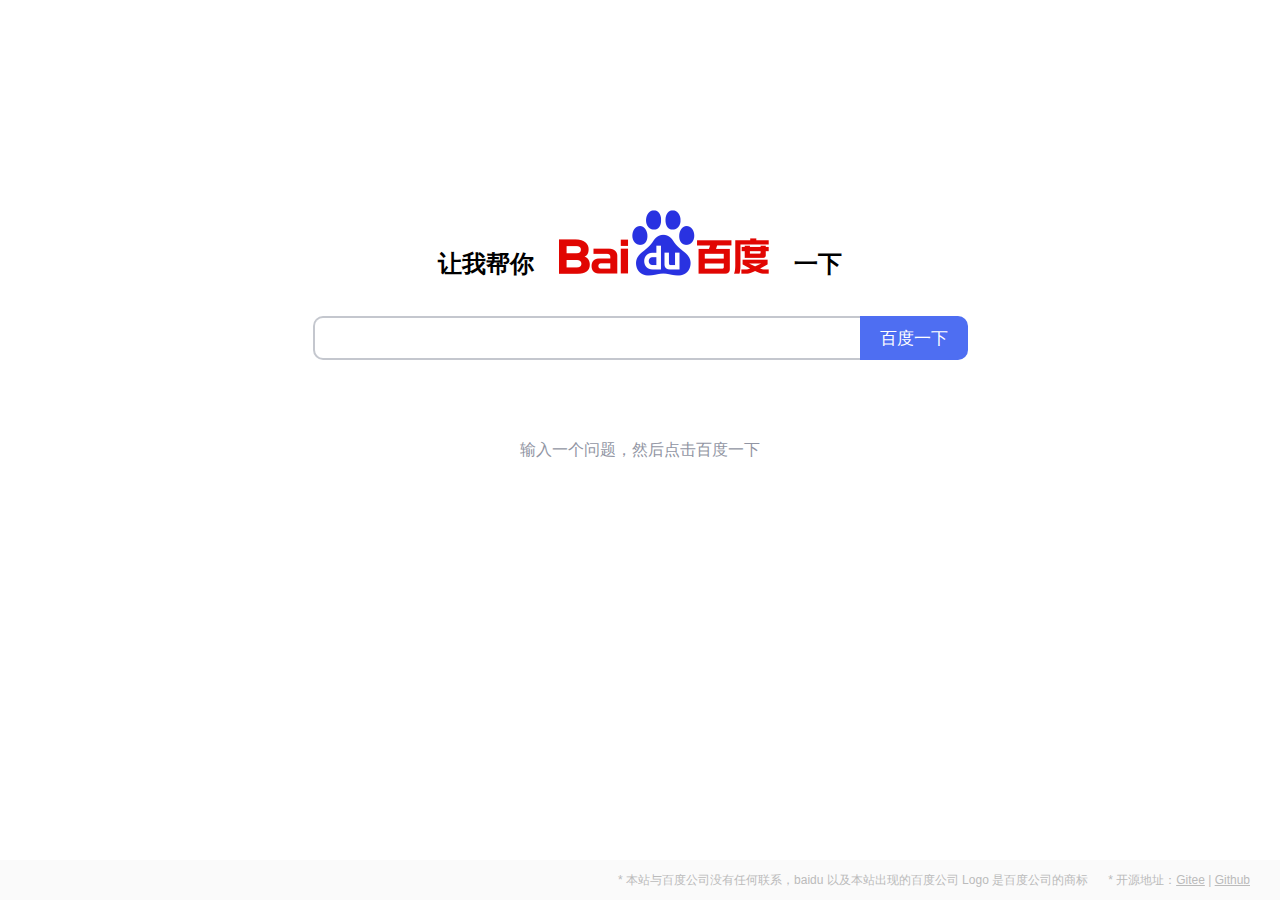
<file: index.html>
<!DOCTYPE html>
<html xmlns="http://www.w3.org/1999/xhtml">
<head>
    <meta charset="utf-8">
    <meta name="renderer" content="webkit">
    <meta http-equiv="X-UA-Compatible" content="IE=edge">
    <meta http-equiv="Cache-Control" content="no-transform">
    <meta http-equiv="Cache-Control" content="no-siteapp">
    <meta name="viewport" content="width=device-width, initial-scale=1">
    
    <title>让我帮你百度一下 | Let Me Baidu That For You</title>
    
    <link rel="shortcut icon" href="favicon.ico">
    <link rel="stylesheet" href="css/style.css" />
    
    <script src="js/jquery.min.js"></script>
    <script src="js/base64.min.js"></script>
    <script src="js/clipboard.min.js"></script>
    <script src="js/script.js"></script>
</head>
<body>
    <section id="search">
        <div class="search-header">
            <h2>
                <span class="let-me">让我帮你</span> 
                <img src="img/baidu_logo.png" alt="百度" title="让我帮你百度一下"> 
                <span class="for-you">一下</span>
            </h2>
        </div>
        
        <form id="search-form">
            <div class="search-form-group">
                <div class="search-form-input">
                    <input type="search" id="kw" maxlength="255" autocomplete="off" required>
                </div>
                <button id="search-submit">百度一下</button>
            </div>
        </form>
    </section>
    
    <section id="function">
        <p id="tips">输入一个问题，然后点击百度一下</p>
        <!--<button id="stop">快停下！我是自己人</button>-->
        
        
        <div id="output">
            <textarea id="url-output" rows="3" readonly></textarea>
            <div class="tool-btns">
                <button data-clipboard-target="#url-output">复制</button>
                <button id="preview">预览</button>
            </div>
        </div>
    </section>
    
    <footer id="footer">
        <!--
        <ul class="footer-left">
            <li><a href="#" target="_blank">链接1</a></li>
            <li><a href="#" target="_blank">链接2</a></li>
        </ul>-->
        
        <ul class="footer-right">
            <li>* 本站与百度公司没有任何联系，baidu 以及本站出现的百度公司 Logo 是百度公司的商标</li>
            <li>* 开源地址：<a href="https://gitee.com/wzh-team/let-me-baidu-that-for-you" target="_blank">Gitee</a> | <a href="https://github.com/wxs7655/Let-Me-Baidu-That-For-You" target="_blank">Github</a></li>
        </ul>
    </footer>
    
    <div id="arrow"></div>
</body>
</html>
</file>
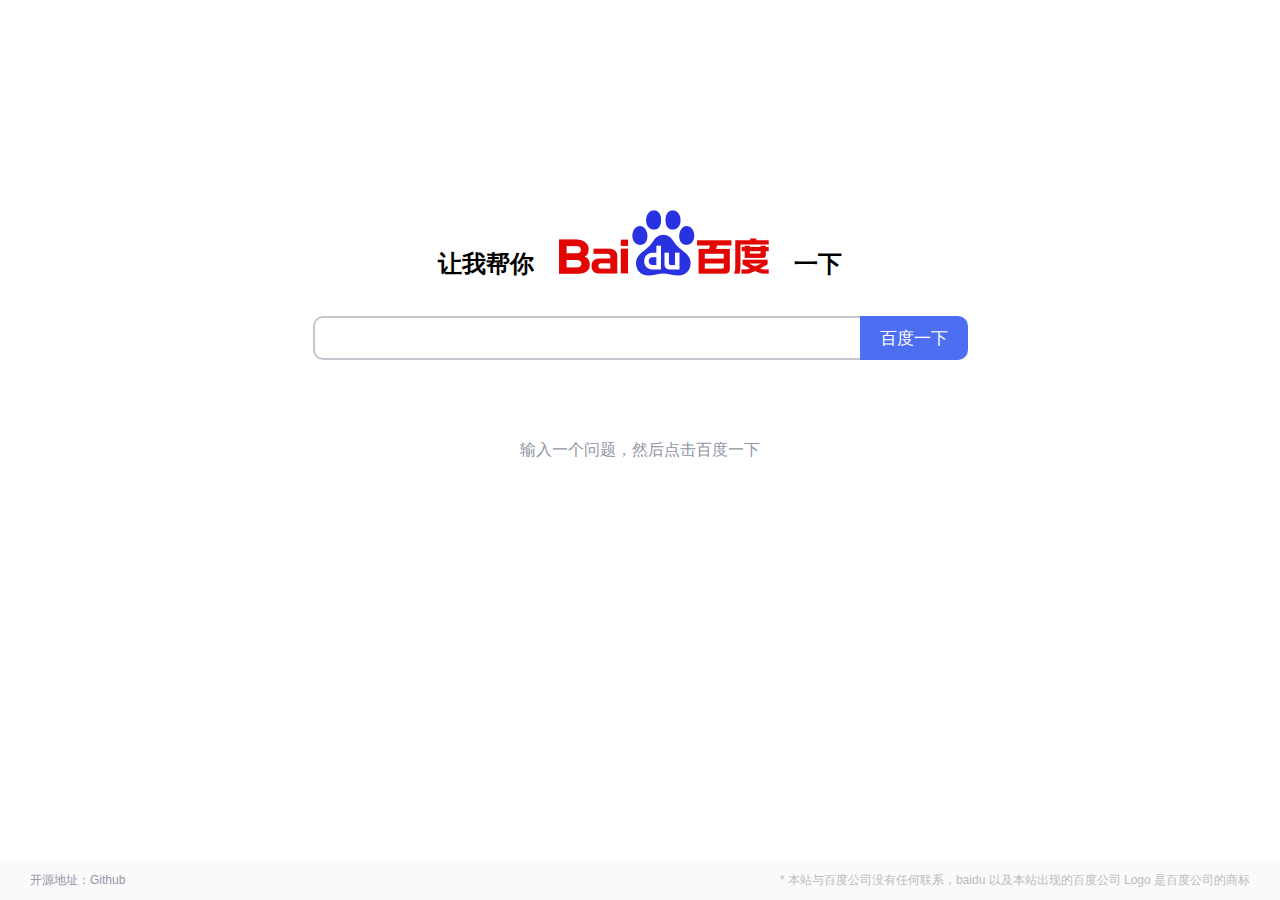
<file: baidu/index.html>
<!DOCTYPE html>
<html xmlns="http://www.w3.org/1999/xhtml">
<head>
    <meta charset="utf-8">
    <meta name="renderer" content="webkit">
    <meta http-equiv="X-UA-Compatible" content="IE=edge">
    <meta http-equiv="Cache-Control" content="no-transform">
    <meta http-equiv="Cache-Control" content="no-siteapp">
    <meta name="viewport" content="width=device-width, initial-scale=1">
    
    <title>让我帮你百度一下 | Let Me Baidu That For You</title>
    
    <link rel="shortcut icon" href="favicon.ico">
    <link rel="stylesheet" href="css/style.css" />
    
    <script src="js/jquery.min.js"></script>
    <script src="js/base64.min.js"></script>
    <script src="js/clipboard.min.js"></script>
    <script src="js/script.js"></script>
</head>
<body>
    <section id="search">
        <div class="search-header">
            <h2>
                <span class="let-me">让我帮你</span> 
                <img src="img/baidu_logo.png" alt="百度" title="让我帮你百度一下"> 
                <span class="for-you">一下</span>
            </h2>
        </div>
        
        <form id="search-form">
            <div class="search-form-group">
                <div class="search-form-input">
                    <input type="search" id="kw" maxlength="255" autocomplete="off" required>
                </div>
                <button id="search-submit">百度一下</button>
            </div>
        </form>
    </section>
    
    <section id="function">
        <p id="tips">输入一个问题，然后点击百度一下</p>
        <!--<button id="stop">快停下！我是自己人</button>-->
        
        
        <div id="output">
            <textarea id="url-output" rows="3" readonly></textarea>
            <div class="tool-btns">
                <button data-clipboard-target="#url-output">复制</button>
                <button id="preview">预览</button>
            </div>
        </div>
    </section>
    
    <footer id="footer">
        <ul class="footer-left">
            <!--<li><a href="#" target="_blank">链接1</a></li>-->
            <li>开源地址：<a href="https://github.com/WZH-Team/Let-Me-Search-That-For-You" target="_blank">Github</a></li>
        </ul>
        
        <ul class="footer-right">
            <li>* 本站与百度公司没有任何联系，baidu 以及本站出现的百度公司 Logo 是百度公司的商标</li>
        </ul>
    </footer>
    
    <div id="arrow"></div>
</body>
</html>
</file>
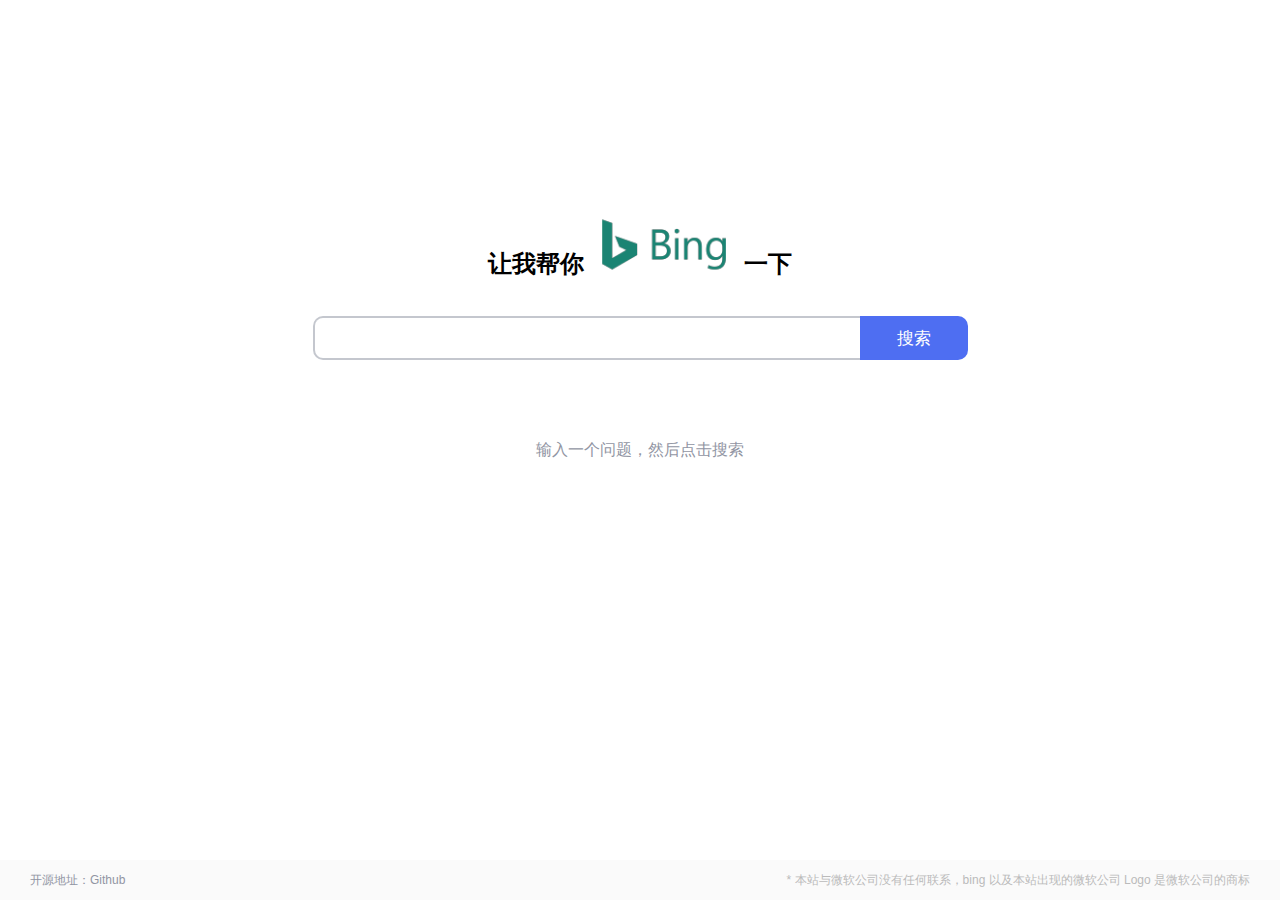
<file: bing/index.html>
<!DOCTYPE html>
<html xmlns="http://www.w3.org/1999/xhtml">
<head>
    <meta charset="utf-8">
    <meta name="renderer" content="webkit">
    <meta http-equiv="X-UA-Compatible" content="IE=edge">
    <meta http-equiv="Cache-Control" content="no-transform">
    <meta http-equiv="Cache-Control" content="no-siteapp">
    <meta name="viewport" content="width=device-width, initial-scale=1">
    
    <title>让我帮你必应一下 | Let Me Bing That For You</title>
    
    <link rel="shortcut icon" href="favicon.ico">
    <link rel="stylesheet" href="css/style.css" />
    
    <script src="js/jquery.min.js"></script>
    <script src="js/base64.min.js"></script>
    <script src="js/clipboard.min.js"></script>
    <script src="js/script.js"></script>
</head>
<body>
    <section id="search">
        <div class="search-header">
            <h2>
                <span class="let-me">让我帮你</span> 
                <img src="img/bing.png" alt="必应" title="让我帮你必应一下"> 
                <span class="for-you">一下</span>
            </h2>
        </div>
        
        <form id="search-form">
            <div class="search-form-group">
                <div class="search-form-input">
                    <input type="search" id="kw" maxlength="255" autocomplete="off" required>
                </div>
                <button id="search-submit">搜索</button>
            </div>
        </form>
    </section>
    
    <section id="function">
        <p id="tips">输入一个问题，然后点击搜索</p>
        <!--<button id="stop">快停下！我是自己人</button>-->
        
        
        <div id="output">
            <textarea id="url-output" rows="3" readonly></textarea>
            <div class="tool-btns">
                <button data-clipboard-target="#url-output">复制</button>
                <button id="preview">预览</button>
            </div>
        </div>
    </section>
    
    <footer id="footer">
        <ul class="footer-left">
            <!--<li><a href="#" target="_blank">链接1</a></li>-->
            <li>开源地址：<a href="https://github.com/WZH-Team/Let-Me-Search-That-For-You" target="_blank">Github</a></li>
        </ul>
        
        <ul class="footer-right">
            <li>* 本站与微软公司没有任何联系，bing 以及本站出现的微软公司 Logo 是微软公司的商标</li>
        </ul>
    </footer>
    
    <div id="arrow"></div>
</body>
</html>
</file>
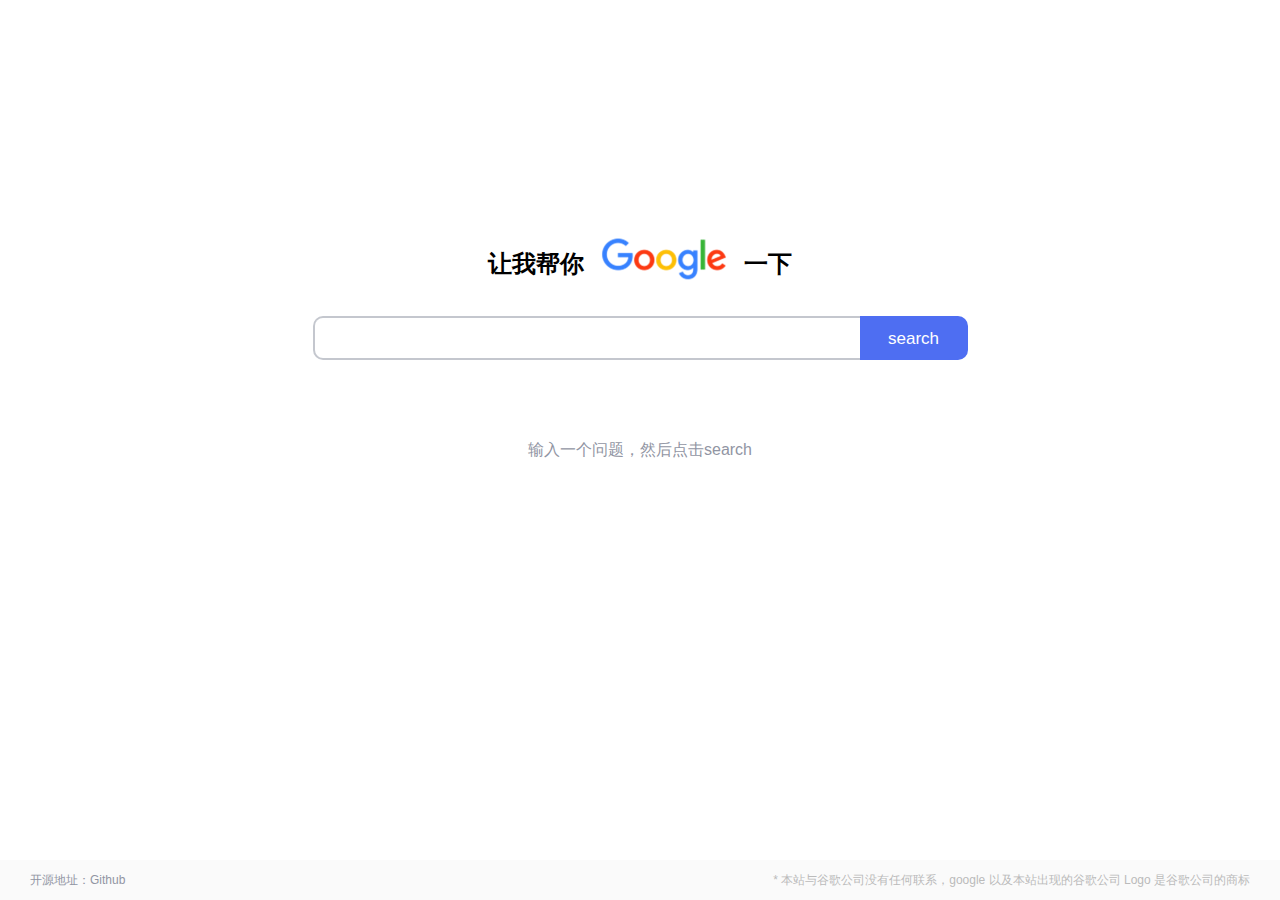
<file: google/index.html>
<!DOCTYPE html>
<html xmlns="http://www.w3.org/1999/xhtml">
<head>
    <meta charset="utf-8">
    <meta name="renderer" content="webkit">
    <meta http-equiv="X-UA-Compatible" content="IE=edge">
    <meta http-equiv="Cache-Control" content="no-transform">
    <meta http-equiv="Cache-Control" content="no-siteapp">
    <meta name="viewport" content="width=device-width, initial-scale=1">
    
    <title>让我帮你谷歌一下 | Let Me Google That For You</title>
    
    <link rel="shortcut icon" href="favicon.ico">
    <link rel="stylesheet" href="css/style.css" />
    
    <script src="js/jquery.min.js"></script>
    <script src="js/base64.min.js"></script>
    <script src="js/clipboard.min.js"></script>
    <script src="js/script.js"></script>
</head>
<body>
    <section id="search">
        <div class="search-header">
            <h2>
                <span class="let-me">让我帮你</span> 
                <img src="img/google.png" alt="必应" title="让我帮你谷歌一下"> 
                <span class="for-you">一下</span>
            </h2>
        </div>
        
        <form id="search-form">
            <div class="search-form-group">
                <div class="search-form-input">
                    <input type="search" id="kw" maxlength="255" autocomplete="off" required>
                </div>
                <button id="search-submit">search</button>
            </div>
        </form>
    </section>
    
    <section id="function">
        <p id="tips">输入一个问题，然后点击search</p>
        <!--<button id="stop">快停下！我是自己人</button>-->
        
        
        <div id="output">
            <textarea id="url-output" rows="3" readonly></textarea>
            <div class="tool-btns">
                <button data-clipboard-target="#url-output">复制</button>
                <button id="preview">预览</button>
            </div>
        </div>
    </section>
    
    <footer id="footer">
        <ul class="footer-left">
            <!--<li><a href="#" target="_blank">链接1</a></li>-->
            <li>开源地址：<a href="https://github.com/WZH-Team/Let-Me-Search-That-For-You" target="_blank">Github</a></li>
        </ul>
        
        <ul class="footer-right">
            <li>* 本站与谷歌公司没有任何联系，google 以及本站出现的谷歌公司 Logo 是谷歌公司的商标</li>
        </ul>
    </footer>
    
    <div id="arrow"></div>
</body>
</html>
</file>
<file: css/style.css>
@charset "utf-8";

html, body, 
div, section, header, footer,
button, input, textarea,
p, ul, li {
    margin: 0;
    padding: 0;
    box-sizing: border-box;
    font-family: Microsoft Yahei, "微软雅黑", "Helvetica Neue", Helvetica, Hiragino Sans GB, WenQuanYi Micro Hei, sans-serif;
} 

img {
    outline: none;
}

html, body {
    width: 100%;
    height: 100%;
    overflow-x: hidden;
}


/* 搜索框 */
#search {
    position: relative;
    height: 40%;
    min-height: 314px;
    max-height: 510px;
    margin: 0 auto;
    text-align: center;
}

#search-form {
    position: absolute;
    width: 100%;
    bottom: 0;
}

.search-form-group {
    position: relative;
    max-width: 655px;
    margin: 0 auto;
}

.search-form-input {
    position: absolute;
    left: 0;
    right: 108px;
    vertical-align: top;
    overflow: hidden;
}

.search-form-input input {
    width: 100%;
    height: 44px;
    padding: 12px 16px;
    font-size: 16px;
    outline: 0;
    box-shadow: none;
    border-radius: 10px 0 0 10px;
    border: 2px solid #c4c7ce;
    border-right: none;
    background: #fff;
    color: #222;
}
.search-form-group input:hover {
    border-color: #9195a3;
}
.search-form-group input:focus {
    border-color: #4e6ef2;
}

.search-form-group button {
    cursor: pointer;
    width: 108px;
    height: 44px;
    line-height: 45px;
    padding: 0;
    background: #4e6ef2;
    border-radius: 0 10px 10px 0;
    font-size: 17px;
    color: #fff;
    box-shadow: none;
    font-weight: 400;
    border: none;
    outline: 0;
    float: right;
    z-index: 1;
}
.search-form-group button:active {
    background-color: #4662d9;
}
.search-form-group button:hover {
    background-color: #4662d9;
}

.search-header {
    position: absolute;
    bottom: 60px;
    width: 100%;
}

.search-header h2 {
    font-size: 24px;
    font-weight: 900;
}

.search-header img {
    display: inline-block;
    width: 270px;
    margin: 0 -12px -16px;
}

/* 功能区 */
#function {
    position: absolute;
    width: 100%;
    min-height: 220px;
    text-align: center;
    margin-top: 80px;
}

#tips {
    color: #9195a3;
    font-size: 16px;
}

#stop {
    display: none;
    border: none;
    padding: 8px 15px;
    border-radius: 100px;
    color: #bababa;
    background: #f1f1f1;
    outline: none;
    cursor: pointer;
    margin-top: 50px;
}

#output {
    display: none;
    width: 100%;
    max-width: 400px;
    margin: 20px auto;
}

#output textarea {
    width: 100%;
    padding: 5px 8px;
    border-radius: 3px;
    border: 1px solid #c8c8c8;
    outline: none;
    word-break: break-all;
}
#output textarea:focus {
    border-color: #4285f4;
    box-shadow: 0 0 2px #4285f4;
}

#output .tool-btns {
    text-align: right;
    margin-top: 8px;
}

#output button {
    outline: none;
    cursor: pointer;
    color: #fff;
    background: #3f89ec;
    border: none;
    margin-left: 8px;
    padding: 6px 14px;
    border-radius: 3px;
}
#output button:hover {
    background: #4490f7;
}
#output button:focus {
    background: #3a84e8;
}


/* 页脚 */
#footer {
    width: 100%;
    position: fixed;
    z-index: 100;
    bottom: 0;
    left: 0;
    height: 40px;
    line-height: 40px;
    font-size: 12px;
    overflow: hidden;
    background-color: #fafafa;
    padding: 0 20px;
}

#footer li {
    list-style: none;
    display: inline-block;
    float: left;
    padding: 0 10px;
}

.footer-left, .footer-left a {
    color: #9195a3;
    text-decoration: none;
}

.footer-right {
    float: right;
}
.footer-right, .footer-right a {
    color: #bbb;
}


/* 鼠标指示箭头 */
#arrow {
    display: none;
    position: absolute;
    left: 0;
    top: 0;
    width: 50px;
    height: 50px;
    z-index: 999;
    background: url(../img/arrow.png) no-repeat;
}

#arrow::after {
    content: '';
    position: absolute;
    top: -13px;
    left: -15px;
    z-index: -1;
    border-radius: 9em;
    box-shadow: 0 0 0 7px rgba(0,0,0,.4);
    width: 30px;
    height: 30px;
    opacity: 0;
}

#arrow.active::after {
    -webkit-animation: bubble-scale 1s ease;
            animation: bubble-scale 1s ease;
}

@-webkit-keyframes bubble-scale {
    from {
        transform: scale(0);
        opacity: 1
    }
    to {
        transform:scale(2);
        opacity: 0
    }
}

@keyframes bubble-scale {
    from {
        transform: scale(0);
        opacity: 1
    }
    to {
        transform: scale(2);
        opacity: 0
    }
}



/* 响应式优化 */
@media screen and (max-width: 650px) {  
    #search {
        margin: 0 10px;
        height: auto;
        min-height: 200px;
    }
    
    .search-header img {
        width: 180px;
        margin: 0 -16px -12px;
    }
    
    #search-form {
        bottom: 10px;
        border: 1px solid #363636;
    }
    
    .search-form-input {
        right: 81px;
    }
    
    .search-form-input input {
        border: none;
        border-radius: 0;
        padding: 12px;
    }
    
    .search-form-group button {
        width: 81px;
        height: 44px;
        padding: 0 10px;
        border: none;
        border-left: 1px solid #e8e8e8;
        border-radius: 0;
        font-size: 16px;
        font-weight: 700;
        line-height: 46px;
        white-space: nowrap;
        letter-spacing: -1px;
        color: #38f;
        background: #fff;
    }
    
    .search-form-group button:active {
        background-color: #fdfafa;
    }
    .search-form-group button:hover {
        background-color: #fdfafa;
    }
    
    #function {
        position: relative;
        top: 0;
        margin-top: 50px;
        padding: 0 10px;
    }
    
    #stop {
        margin-top: 30px;
    }
    
    #footer {
        padding: 0;
    }
    
    #arrow {
        background: url(../img/hand.png) no-repeat;
    }
}
</file>
<file: baidu/css/style.css>
@charset "utf-8";

html, body, 
div, section, header, footer,
button, input, textarea,
p, ul, li {
    margin: 0;
    padding: 0;
    box-sizing: border-box;
    font-family: Microsoft Yahei, "微软雅黑", "Helvetica Neue", Helvetica, Hiragino Sans GB, WenQuanYi Micro Hei, sans-serif;
} 

img {
    outline: none;
}

html, body {
    width: 100%;
    height: 100%;
    overflow-x: hidden;
}


/* 搜索框 */
#search {
    position: relative;
    height: 40%;
    min-height: 314px;
    max-height: 510px;
    margin: 0 auto;
    text-align: center;
}

#search-form {
    position: absolute;
    width: 100%;
    bottom: 0;
}

.search-form-group {
    position: relative;
    max-width: 655px;
    margin: 0 auto;
}

.search-form-input {
    position: absolute;
    left: 0;
    right: 108px;
    vertical-align: top;
    overflow: hidden;
}

.search-form-input input {
    width: 100%;
    height: 44px;
    padding: 12px 16px;
    font-size: 16px;
    outline: 0;
    box-shadow: none;
    border-radius: 10px 0 0 10px;
    border: 2px solid #c4c7ce;
    border-right: none;
    background: #fff;
    color: #222;
}
.search-form-group input:hover {
    border-color: #9195a3;
}
.search-form-group input:focus {
    border-color: #4e6ef2;
}

.search-form-group button {
    cursor: pointer;
    width: 108px;
    height: 44px;
    line-height: 45px;
    padding: 0;
    background: #4e6ef2;
    border-radius: 0 10px 10px 0;
    font-size: 17px;
    color: #fff;
    box-shadow: none;
    font-weight: 400;
    border: none;
    outline: 0;
    float: right;
    z-index: 1;
}
.search-form-group button:active {
    background-color: #4662d9;
}
.search-form-group button:hover {
    background-color: #4662d9;
}

.search-header {
    position: absolute;
    bottom: 60px;
    width: 100%;
}

.search-header h2 {
    font-size: 24px;
    font-weight: 900;
}

.search-header img {
    display: inline-block;
    width: 270px;
    margin: 0 -12px -16px;
}

/* 功能区 */
#function {
    position: absolute;
    width: 100%;
    min-height: 220px;
    text-align: center;
    margin-top: 80px;
}

#tips {
    color: #9195a3;
    font-size: 16px;
}

#stop {
    display: none;
    border: none;
    padding: 8px 15px;
    border-radius: 100px;
    color: #bababa;
    background: #f1f1f1;
    outline: none;
    cursor: pointer;
    margin-top: 50px;
}

#output {
    display: none;
    width: 100%;
    max-width: 400px;
    margin: 20px auto;
}

#output textarea {
    width: 100%;
    padding: 5px 8px;
    border-radius: 3px;
    border: 1px solid #c8c8c8;
    outline: none;
    word-break: break-all;
}
#output textarea:focus {
    border-color: #4285f4;
    box-shadow: 0 0 2px #4285f4;
}

#output .tool-btns {
    text-align: right;
    margin-top: 8px;
}

#output button {
    outline: none;
    cursor: pointer;
    color: #fff;
    background: #3f89ec;
    border: none;
    margin-left: 8px;
    padding: 6px 14px;
    border-radius: 3px;
}
#output button:hover {
    background: #4490f7;
}
#output button:focus {
    background: #3a84e8;
}


/* 页脚 */
#footer {
    width: 100%;
    position: fixed;
    z-index: 100;
    bottom: 0;
    left: 0;
    height: 40px;
    line-height: 40px;
    font-size: 12px;
    overflow: hidden;
    background-color: #fafafa;
    padding: 0 20px;
}

#footer li {
    list-style: none;
    display: inline-block;
    float: left;
    padding: 0 10px;
}

.footer-left, .footer-left a {
    color: #9195a3;
    text-decoration: none;
}

.footer-right {
    float: right;
}
.footer-right, .footer-right a {
    color: #bbb;
}


/* 鼠标指示箭头 */
#arrow {
    display: none;
    position: absolute;
    left: 0;
    top: 0;
    width: 50px;
    height: 50px;
    z-index: 999;
    background: url(../img/arrow.png) no-repeat;
}

#arrow::after {
    content: '';
    position: absolute;
    top: -13px;
    left: -15px;
    z-index: -1;
    border-radius: 9em;
    box-shadow: 0 0 0 7px rgba(0,0,0,.4);
    width: 30px;
    height: 30px;
    opacity: 0;
}

#arrow.active::after {
    -webkit-animation: bubble-scale 1s ease;
            animation: bubble-scale 1s ease;
}

@-webkit-keyframes bubble-scale {
    from {
        transform: scale(0);
        opacity: 1
    }
    to {
        transform:scale(2);
        opacity: 0
    }
}

@keyframes bubble-scale {
    from {
        transform: scale(0);
        opacity: 1
    }
    to {
        transform: scale(2);
        opacity: 0
    }
}



/* 响应式优化 */
@media screen and (max-width: 650px) {  
    #search {
        margin: 0 10px;
        height: auto;
        min-height: 200px;
    }
    
    .search-header img {
        width: 180px;
        margin: 0 -16px -12px;
    }
    
    #search-form {
        bottom: 10px;
        border: 1px solid #363636;
    }
    
    .search-form-input {
        right: 81px;
    }
    
    .search-form-input input {
        border: none;
        border-radius: 0;
        padding: 12px;
    }
    
    .search-form-group button {
        width: 81px;
        height: 44px;
        padding: 0 10px;
        border: none;
        border-left: 1px solid #e8e8e8;
        border-radius: 0;
        font-size: 16px;
        font-weight: 700;
        line-height: 46px;
        white-space: nowrap;
        letter-spacing: -1px;
        color: #38f;
        background: #fff;
    }
    
    .search-form-group button:active {
        background-color: #fdfafa;
    }
    .search-form-group button:hover {
        background-color: #fdfafa;
    }
    
    #function {
        position: relative;
        top: 0;
        margin-top: 50px;
        padding: 0 10px;
    }
    
    #stop {
        margin-top: 30px;
    }
    
    #footer {
        padding: 0;
    }
    
    #arrow {
        background: url(../img/hand.png) no-repeat;
    }
}
</file>
<file: bing/css/style.css>
@charset "utf-8";

html, body, 
div, section, header, footer,
button, input, textarea,
p, ul, li {
    margin: 0;
    padding: 0;
    box-sizing: border-box;
    font-family: Microsoft Yahei, "微软雅黑", "Helvetica Neue", Helvetica, Hiragino Sans GB, WenQuanYi Micro Hei, sans-serif;
} 

img {
    outline: none;
}

html, body {
    width: 100%;
    height: 100%;
    overflow-x: hidden;
}


/* 搜索框 */
#search {
    position: relative;
    height: 40%;
    min-height: 314px;
    max-height: 510px;
    margin: 0 auto;
    text-align: center;
}

#search-form {
    position: absolute;
    width: 100%;
    bottom: 0;
}

.search-form-group {
    position: relative;
    max-width: 655px;
    margin: 0 auto;
}

.search-form-input {
    position: absolute;
    left: 0;
    right: 108px;
    vertical-align: top;
    overflow: hidden;
}

.search-form-input input {
    width: 100%;
    height: 44px;
    padding: 12px 16px;
    font-size: 16px;
    outline: 0;
    box-shadow: none;
    border-radius: 10px 0 0 10px;
    border: 2px solid #c4c7ce;
    border-right: none;
    background: #fff;
    color: #222;
}
.search-form-group input:hover {
    border-color: #9195a3;
}
.search-form-group input:focus {
    border-color: #4e6ef2;
}

.search-form-group button {
    cursor: pointer;
    width: 108px;
    height: 44px;
    line-height: 45px;
    padding: 0;
    background: #4e6ef2;
    border-radius: 0 10px 10px 0;
    font-size: 17px;
    color: #fff;
    box-shadow: none;
    font-weight: 400;
    border: none;
    outline: 0;
    float: right;
    z-index: 1;
}
.search-form-group button:active {
    background-color: #4662d9;
}
.search-form-group button:hover {
    background-color: #4662d9;
}

.search-header {
    position: absolute;
    bottom: 60px;
    width: 100%;
}

.search-header h2 {
    font-size: 24px;
    font-weight: 900;
}

.search-header img {
    display: inline-block;
    width: 170px;
    margin: 0 -12px -16px;
}

/* 功能区 */
#function {
    position: absolute;
    width: 100%;
    min-height: 220px;
    text-align: center;
    margin-top: 80px;
}

#tips {
    color: #9195a3;
    font-size: 16px;
}

#stop {
    display: none;
    border: none;
    padding: 8px 15px;
    border-radius: 100px;
    color: #bababa;
    background: #f1f1f1;
    outline: none;
    cursor: pointer;
    margin-top: 50px;
}

#output {
    display: none;
    width: 100%;
    max-width: 400px;
    margin: 20px auto;
}

#output textarea {
    width: 100%;
    padding: 5px 8px;
    border-radius: 3px;
    border: 1px solid #c8c8c8;
    outline: none;
    word-break: break-all;
}
#output textarea:focus {
    border-color: #4285f4;
    box-shadow: 0 0 2px #4285f4;
}

#output .tool-btns {
    text-align: right;
    margin-top: 8px;
}

#output button {
    outline: none;
    cursor: pointer;
    color: #fff;
    background: #3f89ec;
    border: none;
    margin-left: 8px;
    padding: 6px 14px;
    border-radius: 3px;
}
#output button:hover {
    background: #4490f7;
}
#output button:focus {
    background: #3a84e8;
}


/* 页脚 */
#footer {
    width: 100%;
    position: fixed;
    z-index: 100;
    bottom: 0;
    left: 0;
    height: 40px;
    line-height: 40px;
    font-size: 12px;
    overflow: hidden;
    background-color: #fafafa;
    padding: 0 20px;
}

#footer li {
    list-style: none;
    display: inline-block;
    float: left;
    padding: 0 10px;
}

.footer-left, .footer-left a {
    color: #9195a3;
    text-decoration: none;
}

.footer-right {
    float: right;
}
.footer-right, .footer-right a {
    color: #bbb;
}


/* 鼠标指示箭头 */
#arrow {
    display: none;
    position: absolute;
    left: 0;
    top: 0;
    width: 50px;
    height: 50px;
    z-index: 999;
    background: url(../img/arrow.png) no-repeat;
}

#arrow::after {
    content: '';
    position: absolute;
    top: -13px;
    left: -15px;
    z-index: -1;
    border-radius: 9em;
    box-shadow: 0 0 0 7px rgba(0,0,0,.4);
    width: 30px;
    height: 30px;
    opacity: 0;
}

#arrow.active::after {
    -webkit-animation: bubble-scale 1s ease;
            animation: bubble-scale 1s ease;
}

@-webkit-keyframes bubble-scale {
    from {
        transform: scale(0);
        opacity: 1
    }
    to {
        transform:scale(2);
        opacity: 0
    }
}

@keyframes bubble-scale {
    from {
        transform: scale(0);
        opacity: 1
    }
    to {
        transform: scale(2);
        opacity: 0
    }
}



/* 响应式优化 */
@media screen and (max-width: 650px) {  
    #search {
        margin: 0 10px;
        height: auto;
        min-height: 200px;
    }
    
    .search-header img {
        width: 180px;
        margin: 0 -16px -12px;
    }
    
    #search-form {
        bottom: 10px;
        border: 1px solid #363636;
    }
    
    .search-form-input {
        right: 81px;
    }
    
    .search-form-input input {
        border: none;
        border-radius: 0;
        padding: 12px;
    }
    
    .search-form-group button {
        width: 81px;
        height: 44px;
        padding: 0 10px;
        border: none;
        border-left: 1px solid #e8e8e8;
        border-radius: 0;
        font-size: 16px;
        font-weight: 700;
        line-height: 46px;
        white-space: nowrap;
        letter-spacing: -1px;
        color: #38f;
        background: #fff;
    }
    
    .search-form-group button:active {
        background-color: #fdfafa;
    }
    .search-form-group button:hover {
        background-color: #fdfafa;
    }
    
    #function {
        position: relative;
        top: 0;
        margin-top: 50px;
        padding: 0 10px;
    }
    
    #stop {
        margin-top: 30px;
    }
    
    #footer {
        padding: 0;
    }
    
    #arrow {
        background: url(../img/hand.png) no-repeat;
    }
}
</file>
<file: google/css/style.css>
@charset "utf-8";

html, body, 
div, section, header, footer,
button, input, textarea,
p, ul, li {
    margin: 0;
    padding: 0;
    box-sizing: border-box;
    font-family: Microsoft Yahei, "微软雅黑", "Helvetica Neue", Helvetica, Hiragino Sans GB, WenQuanYi Micro Hei, sans-serif;
} 

img {
    outline: none;
}

html, body {
    width: 100%;
    height: 100%;
    overflow-x: hidden;
}


/* 搜索框 */
#search {
    position: relative;
    height: 40%;
    min-height: 314px;
    max-height: 510px;
    margin: 0 auto;
    text-align: center;
}

#search-form {
    position: absolute;
    width: 100%;
    bottom: 0;
}

.search-form-group {
    position: relative;
    max-width: 655px;
    margin: 0 auto;
}

.search-form-input {
    position: absolute;
    left: 0;
    right: 108px;
    vertical-align: top;
    overflow: hidden;
}

.search-form-input input {
    width: 100%;
    height: 44px;
    padding: 12px 16px;
    font-size: 16px;
    outline: 0;
    box-shadow: none;
    border-radius: 10px 0 0 10px;
    border: 2px solid #c4c7ce;
    border-right: none;
    background: #fff;
    color: #222;
}
.search-form-group input:hover {
    border-color: #9195a3;
}
.search-form-group input:focus {
    border-color: #4e6ef2;
}

.search-form-group button {
    cursor: pointer;
    width: 108px;
    height: 44px;
    line-height: 45px;
    padding: 0;
    background: #4e6ef2;
    border-radius: 0 10px 10px 0;
    font-size: 17px;
    color: #fff;
    box-shadow: none;
    font-weight: 400;
    border: none;
    outline: 0;
    float: right;
    z-index: 1;
}
.search-form-group button:active {
    background-color: #4662d9;
}
.search-form-group button:hover {
    background-color: #4662d9;
}

.search-header {
    position: absolute;
    bottom: 60px;
    width: 100%;
}

.search-header h2 {
    font-size: 24px;
    font-weight: 900;
}

.search-header img {
    display: inline-block;
    width: 170px;
    margin: 0 -12px -16px;
}

/* 功能区 */
#function {
    position: absolute;
    width: 100%;
    min-height: 220px;
    text-align: center;
    margin-top: 80px;
}

#tips {
    color: #9195a3;
    font-size: 16px;
}

#stop {
    display: none;
    border: none;
    padding: 8px 15px;
    border-radius: 100px;
    color: #bababa;
    background: #f1f1f1;
    outline: none;
    cursor: pointer;
    margin-top: 50px;
}

#output {
    display: none;
    width: 100%;
    max-width: 400px;
    margin: 20px auto;
}

#output textarea {
    width: 100%;
    padding: 5px 8px;
    border-radius: 3px;
    border: 1px solid #c8c8c8;
    outline: none;
    word-break: break-all;
}
#output textarea:focus {
    border-color: #4285f4;
    box-shadow: 0 0 2px #4285f4;
}

#output .tool-btns {
    text-align: right;
    margin-top: 8px;
}

#output button {
    outline: none;
    cursor: pointer;
    color: #fff;
    background: #3f89ec;
    border: none;
    margin-left: 8px;
    padding: 6px 14px;
    border-radius: 3px;
}
#output button:hover {
    background: #4490f7;
}
#output button:focus {
    background: #3a84e8;
}


/* 页脚 */
#footer {
    width: 100%;
    position: fixed;
    z-index: 100;
    bottom: 0;
    left: 0;
    height: 40px;
    line-height: 40px;
    font-size: 12px;
    overflow: hidden;
    background-color: #fafafa;
    padding: 0 20px;
}

#footer li {
    list-style: none;
    display: inline-block;
    float: left;
    padding: 0 10px;
}

.footer-left, .footer-left a {
    color: #9195a3;
    text-decoration: none;
}

.footer-right {
    float: right;
}
.footer-right, .footer-right a {
    color: #bbb;
}


/* 鼠标指示箭头 */
#arrow {
    display: none;
    position: absolute;
    left: 0;
    top: 0;
    width: 50px;
    height: 50px;
    z-index: 999;
    background: url(../img/arrow.png) no-repeat;
}

#arrow::after {
    content: '';
    position: absolute;
    top: -13px;
    left: -15px;
    z-index: -1;
    border-radius: 9em;
    box-shadow: 0 0 0 7px rgba(0,0,0,.4);
    width: 30px;
    height: 30px;
    opacity: 0;
}

#arrow.active::after {
    -webkit-animation: bubble-scale 1s ease;
            animation: bubble-scale 1s ease;
}

@-webkit-keyframes bubble-scale {
    from {
        transform: scale(0);
        opacity: 1
    }
    to {
        transform:scale(2);
        opacity: 0
    }
}

@keyframes bubble-scale {
    from {
        transform: scale(0);
        opacity: 1
    }
    to {
        transform: scale(2);
        opacity: 0
    }
}



/* 响应式优化 */
@media screen and (max-width: 650px) {  
    #search {
        margin: 0 10px;
        height: auto;
        min-height: 200px;
    }
    
    .search-header img {
        width: 180px;
        margin: 0 -16px -12px;
    }
    
    #search-form {
        bottom: 10px;
        border: 1px solid #363636;
    }
    
    .search-form-input {
        right: 81px;
    }
    
    .search-form-input input {
        border: none;
        border-radius: 0;
        padding: 12px;
    }
    
    .search-form-group button {
        width: 81px;
        height: 44px;
        padding: 0 10px;
        border: none;
        border-left: 1px solid #e8e8e8;
        border-radius: 0;
        font-size: 16px;
        font-weight: 700;
        line-height: 46px;
        white-space: nowrap;
        letter-spacing: -1px;
        color: #38f;
        background: #fff;
    }
    
    .search-form-group button:active {
        background-color: #fdfafa;
    }
    .search-form-group button:hover {
        background-color: #fdfafa;
    }
    
    #function {
        position: relative;
        top: 0;
        margin-top: 50px;
        padding: 0 10px;
    }
    
    #stop {
        margin-top: 30px;
    }
    
    #footer {
        padding: 0;
    }
    
    #arrow {
        background: url(../img/hand.png) no-repeat;
    }
}
</file>
